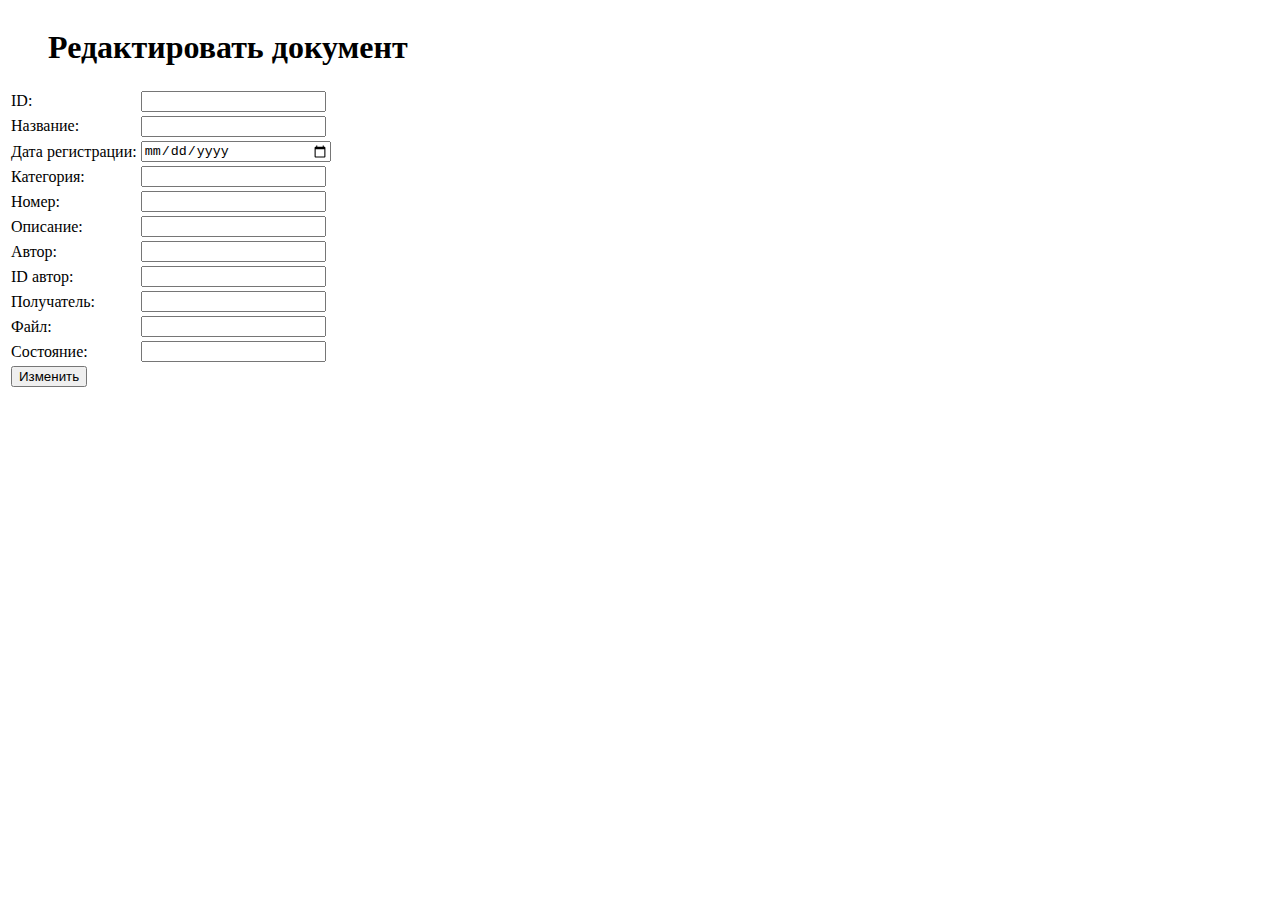
<file: src/main/resources/templates/edit_doc.html>
<!DOCTYPE html>
<html xmlns:th="http://www.thymeleaf.org" lang="ru">
<head>
  <meta charset="UTF-8">
  <title>Система работы с документами | Редактирование документа</title>
  <link rel="preconnect" href="https://fonts.googleapis.com">
  <link rel="preconnect" href="https://fonts.gstatic.com" crossorigin>
  <link href="https://fonts.googleapis.com/css2?family=Roboto:wght@300&display=swap" rel="stylesheet">
  <link href="https://cdn.jsdelivr.net/npm/bootstrap@5.1.3/dist/css/bootstrap.min.css" rel="stylesheet"
        integrity="sha384-1BmE4kWBq78iYhFldvKuhfTAU6auU8tT94WrHftjDbrCEXSU1oBoqyl2QvZ6jIW3" crossorigin="anonymous">
  <link rel="stylesheet" th:href="@{/css/style.css}">
</head>
<body>
<div class="bg-image"
     style="background-image: url('https://images.squarespace-cdn.com/content/v1/5b4e6b87266c074121c335e9/1631390556524-7OO1C37JONJGUA23340P/SASS+Sales+Banners+%2833%29.png'); height: 100vh; overflow-x: hidden">
  <blockquote class="blockquote text-center"><h1>Редактировать документ</h1></blockquote>
  <div class="row">
    <div class="col-md-8 offset-md-4">
      <form action="#" id="myForm" th:action="@{/save}" th:object="${doc}"  onsubmit="return validateForm()" method="post">
        <table>
          <tr>
            <td>ID:</td>
            <td><input type="text" id="id" th:field="*{id}" readonly="readonly"></td>
          </tr>
          <tr>
            <td>Название:</td>
            <td><input type="text" id="docName" th:field="*{doc_name}"></td>
          </tr>
          <tr>
            <td>Дата регистрации:</td>
            <td><input type="date" id="reg_date" style="width: 100%" th:field="*{registration_date}"></td>
          </tr>
          <tr>
            <td>Категория:</td>
            <td><input type="text" id="category" th:field="*{category}"></td>
          </tr>
          <tr>
            <td>Номер:</td>
            <td><input type="text" id="number" th:field="*{doc_number}"></td>
          </tr>
          <tr>
            <td>Описание:</td>
            <td><input type="text" id="description" th:field="*{doc_description}"></td>
          </tr>
          <tr>
            <td>Автор:</td>
            <td><input type="text" id="author" th:field="*{author}"></td>
          </tr>
          <tr>
            <td>ID автор:</td>
            <td><input type="text" id="author_id" th:field="*{author_id}"></td>
          </tr>
          <tr>
            <td>Получатель:</td>
            <td><input type="text" id="recipient" th:field="*{recipient}"></td>
          </tr>
          <tr>
            <td>Файл:</td>
            <td><input type="text" id="file" th:field="*{doc_file}"></td>
          </tr>
          <tr>
            <td>Состояние:</td>
            <td><input type="text" id="condition" th:field="*{doc_condition}"></td>
          </tr>
          <tr>
            <td colspan="2">
              <button type="submit" class="btn btn-info" data-toggle="button" aria-pressed="false" autocomplete="off">Изменить</button>
            </td>
          </tr>
        </table>
      </form>
      <script>
        function validateForm() {
          var id = document.forms["myForm"]["id"].value;
          var docName = document.forms["myForm"]["docName"].value;
          var reg_date = document.forms["myForm"]["reg_date"].value;
          var category = document.forms["myForm"]["category"].value;
          var number = document.forms["myForm"]["number"].value;
          var description = document.forms["myForm"]["description"].value;
          var author = document.forms["myForm"]["author"].value;
          var author_id = document.forms["myForm"]["author_id"].value;
          var recipient = document.forms["myForm"]["recipient"].value;
          var file = document.forms["myForm"]["file"].value;
          var condition = document.forms["myForm"]["condition"].value;
          if (id === "" || docName === "" || reg_date === "" || category === "" || number === "" || description === "" ||
                  author === "" || author_id === "" || recipient === "" || file === "" || condition === "") {
            alert("Пожалуйста, заполните все поля формы");
            return false;
          }
        }
      </script>
      <script>
        let id = document.getElementById('id')
        let regDate = document.getElementById("reg_date");
        let category = document.getElementById("category");
        let number = document.getElementById("number");

        id.addEventListener("input", function() {
          number.value = id.value + "/";
        });

        regDate.addEventListener("input", function() {
          number.value = id.value + "/" + regDate.value.split('-')[1] + "-" + category.value.charAt(0).toUpperCase();
        });

        category.addEventListener("input", function() {
          number.value = id.value + "/" + regDate.value.split('-')[1] + "-" + category.value.charAt(0).toUpperCase();
        });
      </script>
    </div>
  </div>
</div>
</body>
</html>
</file>
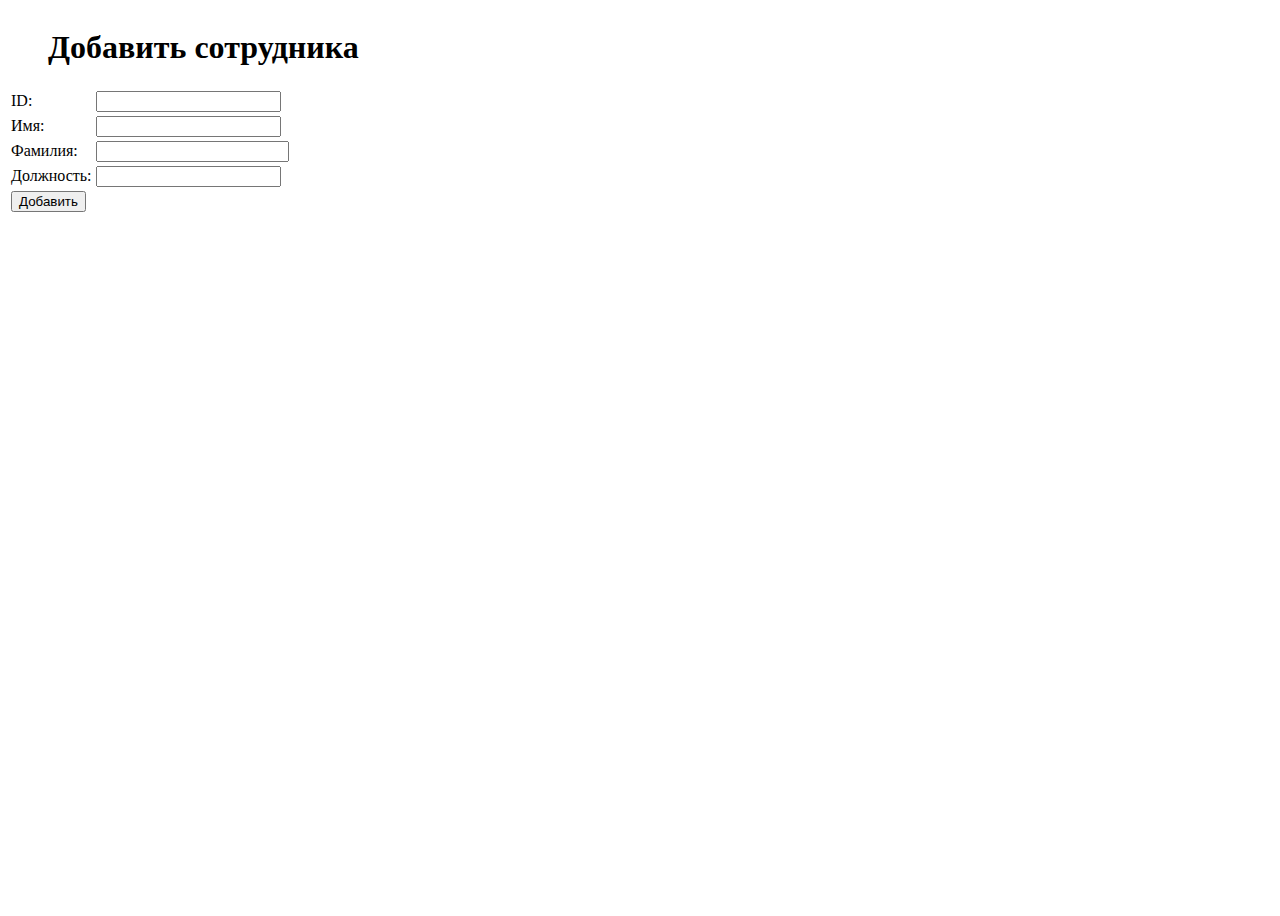
<file: src/main/resources/templates/edit_emp.html>
<!DOCTYPE html>
<html xmlns:th="http://www.thymeleaf.org" lang="ru">
<head>
    <meta charset="UTF-8">
    <title>Система работы с документами | Редактирование документа</title>
    <link rel="preconnect" href="https://fonts.googleapis.com">
    <link rel="preconnect" href="https://fonts.gstatic.com" crossorigin>
    <link href="https://fonts.googleapis.com/css2?family=Roboto:wght@300&display=swap" rel="stylesheet">
    <link href="https://cdn.jsdelivr.net/npm/bootstrap@5.1.3/dist/css/bootstrap.min.css" rel="stylesheet"
          integrity="sha384-1BmE4kWBq78iYhFldvKuhfTAU6auU8tT94WrHftjDbrCEXSU1oBoqyl2QvZ6jIW3" crossorigin="anonymous">
    <link rel="stylesheet" th:href="@{/css/style.css}">
</head>
<body>
<div class="bg-image"
     style="background-image: url('https://images.squarespace-cdn.com/content/v1/5b4e6b87266c074121c335e9/1631390556524-7OO1C37JONJGUA23340P/SASS+Sales+Banners+%2833%29.png'); height: 100vh; overflow-x: hidden">
    <blockquote class="blockquote text-center"><h1>Добавить сотрудника</h1></blockquote>
    <div class="row">
        <div class="col-md-8 offset-md-4">
            <form action="#" th:action="@{/saveEmp}" th:object="${emp}" method="post" onsubmit="return validateForm()" id="myForm">
                <table>
                    <tr>
                        <td>ID:</td>
                        <td><input type="text" id="id" th:field="*{id}" readonly="readonly"></td>
                    </tr>
                    <tr>
                        <td>Имя:</td>
                        <td><input type="text" id="empName" th:field="*{first_name}"></td>
                    </tr>
                    <tr>
                        <td>Фамилия:</td>
                        <td><input type="text" id="empSecondName" style="width: 100%" th:field="*{second_name}"></td>
                    </tr>
                    <tr>
                        <td>Должность:</td>
                        <td><input type="text" id="position" th:field="*{position}"></td>
                    </tr>
                    <tr>
                        <td colspan="2">
                            <button type="submit" class="btn btn-primary" data-toggle="button" aria-pressed="false" autocomplete="off">Добавить</button>
                        </td>
                    </tr>
                </table>
            </form>
            <script>
                function validateForm() {
                    var id = document.forms["myForm"]["id"].value;
                    var empName = document.forms["myForm"]["empName"].value;
                    var empSecondName = document.forms["myForm"]["empSecondName"].value;
                    var position = document.forms["myForm"]["position"].value;
                    const regex = /^\d+$/;
                    if (!regex.test(id)){
                        alert("ID должен состоять только из  чисел")
                        return false;
                    }
                    else if (id === "" || empName === "" || empSecondName === "" || position === "") {
                        alert("Пожалуйста, заполните все поля формы");
                        return false;
                    }
                    else {return true}
                }
            </script>
        </div>
    </div>
</div>
</body>
</html>
</file>
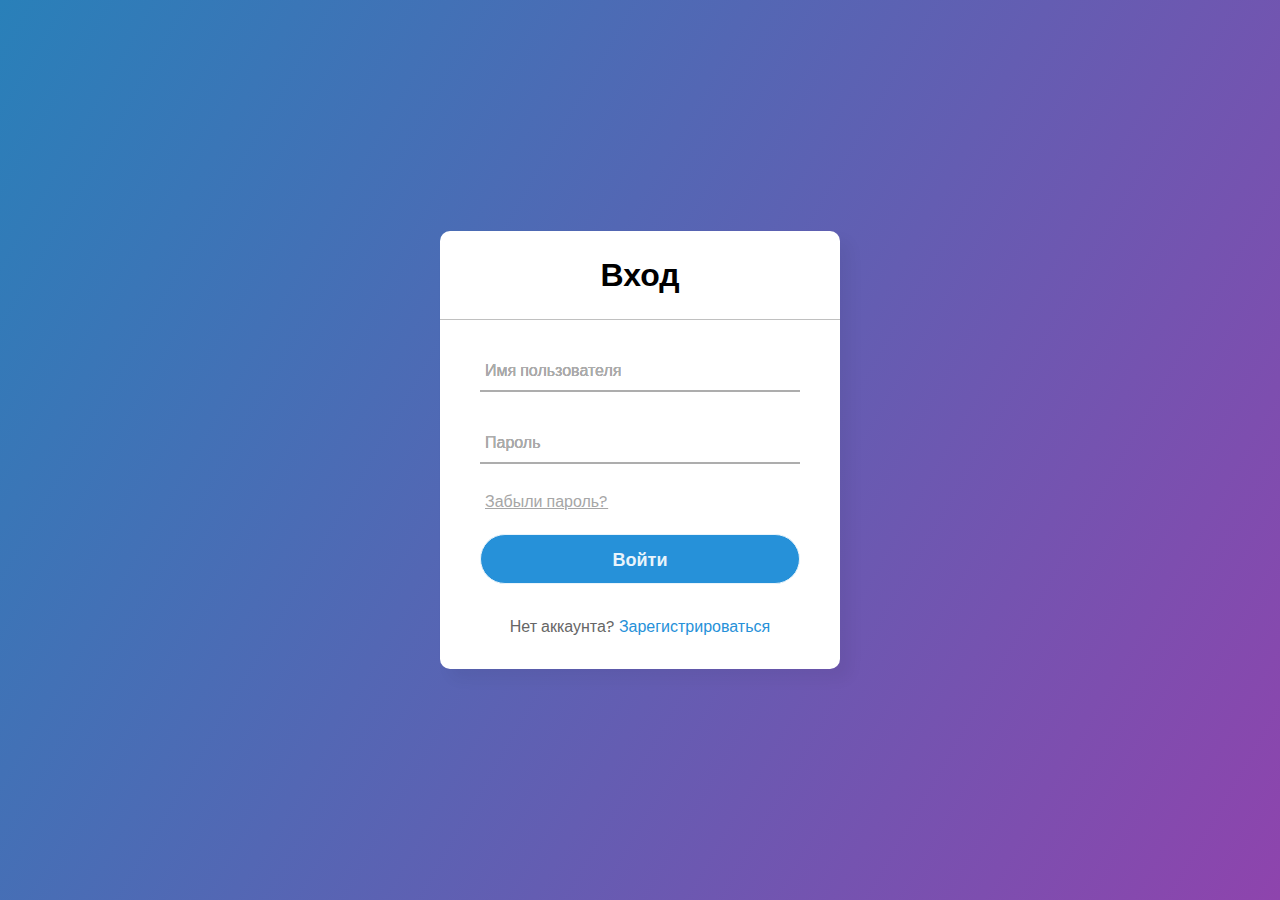
<file: src/main/resources/templates/login_page.html>
<!DOCTYPE html>
<html xmlns:th="http://www.thymeleaf.org" lang="ru">
  <head>
    <meta charset="utf-8">
    <title>Вход</title>
    <style>
      @import url('https://fonts.googleapis.com/css2?family=Noto+Sans:wght@700&family=Poppins:wght@400;500;600&display=swap');
      *{
        margin: 0;
        padding: 0;
        box-sizing: border-box;
        font-family: "Poppins", sans-serif;
      }
      body{
        margin: 0;
        padding: 0;
        background: linear-gradient(120deg,#2980b9, #8e44ad);
        height: 100vh;
        overflow: hidden;
      }
      .center{
        position: absolute;
        top: 50%;
        left: 50%;
        transform: translate(-50%, -50%);
        width: 400px;
        background: white;
        border-radius: 10px;
        box-shadow: 10px 10px 15px rgba(0,0,0,0.05);
      }
      .center h1{
        text-align: center;
        padding: 20px 0;
        border-bottom: 1px solid silver;
      }
      .center form{
        padding: 0 40px;
        box-sizing: border-box;
      }
      form .txt_field{
        position: relative;
        border-bottom: 2px solid #adadad;
        margin: 30px 0;
      }
      .txt_field input{
        width: 100%;
        padding: 0 5px;
        height: 40px;
        font-size: 16px;
        border: none;
        background: none;
        outline: none;
      }
      .txt_field label{
        position: absolute;
        top: 50%;
        left: 5px;
        color: #adadad;
        transform: translateY(-50%);
        font-size: 16px;
        pointer-events: none;
        transition: .5s;
      }
      .txt_field span::before{
        content: '';
        position: absolute;
        top: 40px;
        left: 0;
        width: 0%;
        height: 2px;
        background: #2691d9;
        transition: .5s;
      }
      .txt_field input:focus ~ label,
      .txt_field input:valid ~ label{
        top: -5px;
        color: #2691d9;
      }
      .txt_field input:focus ~ span::before,
      .txt_field input:valid ~ span::before{
        width: 100%;
      }
      .pass{
        margin: -5px 0 20px 5px;
        color: #a6a6a6;
        cursor: pointer;
      }
      .pass:hover{
        text-decoration: underline;
      }
      input[type="submit"]{
        width: 100%;
        height: 50px;
        border: 1px solid;
        background: #2691d9;
        border-radius: 25px;
        font-size: 18px;
        color: #e9f4fb;
        font-weight: 700;
        cursor: pointer;
        outline: none;
      }
      input[type="submit"]:hover{
        border-color: #2691d9;
        transition: .5s;
      }
      .signup_link{
        margin: 30px 0;
        text-align: center;
        font-size: 16px;
        color: #666666;
      }
      .signup_link a{
        color: #2691d9;
        text-decoration: none;
      }
      .signup_link a:hover{
        text-decoration: underline;
      }
    </style>
  </head>
  <body>
    <div class="center">
      <h1>Вход</h1>
      <form th:action="@{/login_page}" method="post">
        <div class="txt_field">
          <input type="text" name="username" placeholder="Имя пользователя" required>
          <span></span>
          <label>Имя пользователя</label>
        </div>
        <div class="txt_field">
          <input type="password" name="password" placeholder="Пароль" required>
          <span></span>
          <label>Пароль</label>
        </div>
        <div class="pass"><a href="https://sun9-64.userapi.com/impf/c629515/v629515837/4df9f/9cLTxiTaFAA.jpg?size=604x401&quality=96&sign=011101128c05cafd0ea67d328f54357e&c_uniq_tag=eaOUsYmrEnSK1N7Ez9SVpUSqLdfQ4a2BepQAHxwGRWI&type=album" style="color:inherit;">Забыли пароль?</a></div>
        <input type="submit" value="Войти">
        <div class="signup_link">
          Нет аккаунта? <a th:href="@{/reg}">Зарегистрироваться</a>
        </div>
      </form>
    </div>

  </body>
</html>
</file>
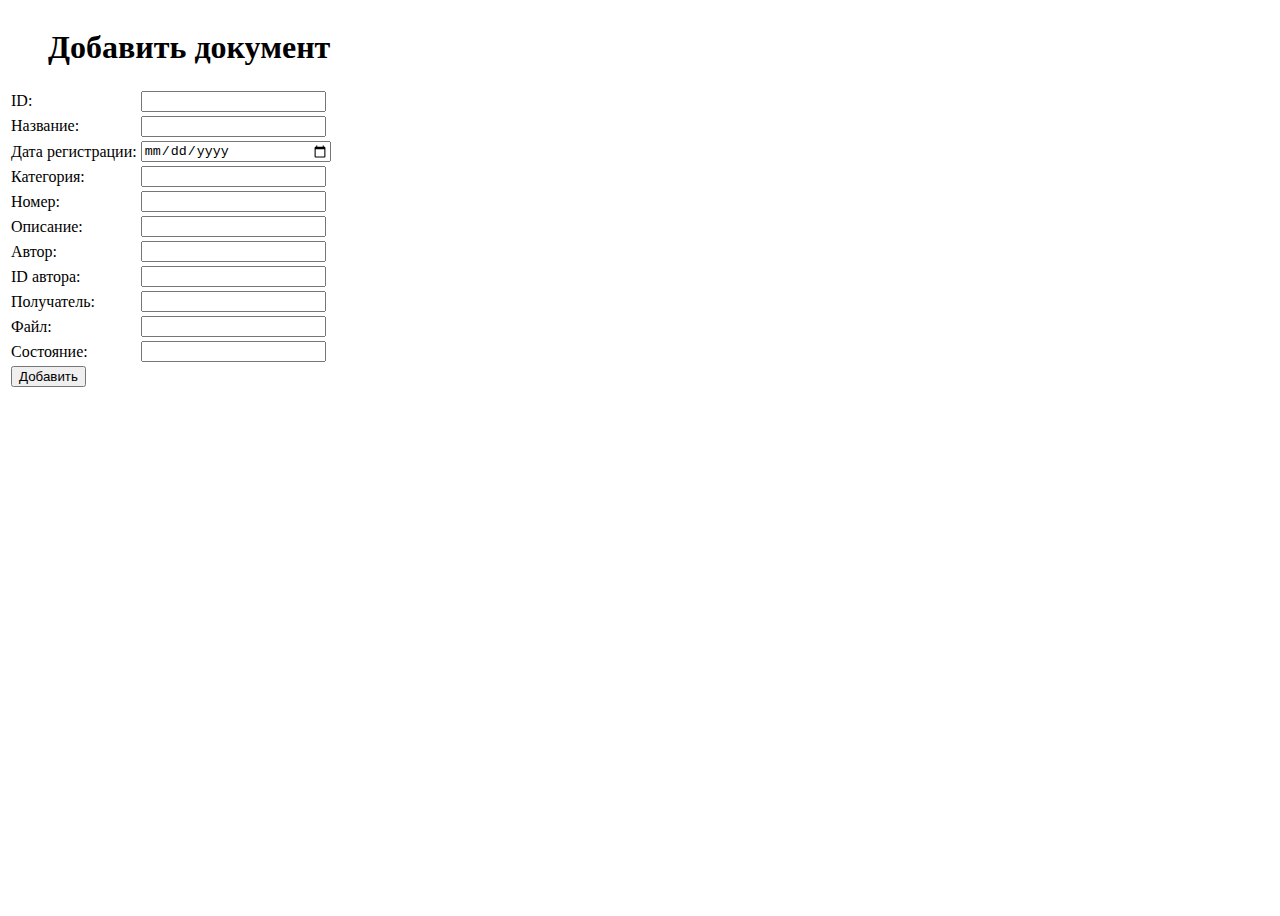
<file: src/main/resources/templates/new_doc.html>
<!DOCTYPE html>
<html xmlns:th="http://www.thymeleaf.org" lang="ru">
<head>
  <meta charset="UTF-8">
  <title>Система работы с документами | Редактирование документа</title>
  <link rel="preconnect" href="https://fonts.googleapis.com">
  <link rel="preconnect" href="https://fonts.gstatic.com" crossorigin>
  <link href="https://fonts.googleapis.com/css2?family=Roboto:wght@300&display=swap" rel="stylesheet">
  <link href="https://cdn.jsdelivr.net/npm/bootstrap@5.1.3/dist/css/bootstrap.min.css" rel="stylesheet"
        integrity="sha384-1BmE4kWBq78iYhFldvKuhfTAU6auU8tT94WrHftjDbrCEXSU1oBoqyl2QvZ6jIW3" crossorigin="anonymous">
  <link rel="stylesheet" th:href="@{/css/style.css}">
</head>
<body>
<div class="bg-image"
     style="background-image: url('https://images.squarespace-cdn.com/content/v1/5b4e6b87266c074121c335e9/1631390556524-7OO1C37JONJGUA23340P/SASS+Sales+Banners+%2833%29.png'); height: 100vh; overflow-x: hidden">
  <blockquote class="blockquote text-center"><h1>Добавить документ</h1></blockquote>
  <div class="row">
    <div class="col-md-8 offset-md-4">
      <form action="#" th:action="@{/save}" th:object="${doc}" method="post" onsubmit="return validateForm()" id="myForm">
        <table>
          <tr>
            <td>ID:</td>
            <td><input type="text" id="id" th:field="*{id}"></td>
          </tr>
          <tr>
            <td>Название:</td>
            <td><input type="text" id="docName" th:field="*{doc_name}"></td>
          </tr>
          <tr>
            <td>Дата регистрации:</td>
            <td><input type="date" id="reg_date" style="width: 100%" th:field="*{registration_date}"></td>
          </tr>
          <tr>
            <td>Категория:</td>
            <td><input type="text" id="category" th:field="*{category}"></td>
          </tr>
          <tr>
            <td>Номер:</td>
            <td><input type="text" id="number" th:field="*{doc_number}"></td>
          </tr>
          <tr>
            <td>Описание:</td>
            <td><input type="text" id="description" th:field="*{doc_description}"></td>
          </tr>
          <tr>
            <td>Автор:</td>
            <td><input type="text" id="author" th:field="*{author}"></td>
          </tr>
          <tr>
            <td>ID автора:</td>
            <td><input type="text" id="author_id" th:field="*{author_id}"></td>
          </tr>
          <tr>
            <td>Получатель:</td>
            <td><input type="text" id="recipient" th:field="*{recipient}"></td>
          </tr>
          <tr>
            <td>Файл:</td>
            <td><input type="text" id="file" th:field="*{doc_file}"></td>
          </tr>
          <tr>
            <td>Состояние:</td>
            <td><input type="text" id="condition" th:field="*{doc_condition}"></td>
          </tr>
          <tr>
            <td colspan="2">
              <button type="submit" class="btn btn-primary" data-toggle="button" aria-pressed="false" autocomplete="off">Добавить</button>
            </td>
          </tr>
        </table>
      </form>
      <script>
        function validateForm() {
          var id = document.forms["myForm"]["id"].value;
          var docName = document.forms["myForm"]["docName"].value;
          var reg_date = document.forms["myForm"]["reg_date"].value;
          var category = document.forms["myForm"]["category"].value;
          var number = document.forms["myForm"]["number"].value;
          var description = document.forms["myForm"]["description"].value;
          var author = document.forms["myForm"]["author"].value;
          var author_id = document.forms["myForm"]["author_id"].value;
          var recipient = document.forms["myForm"]["recipient"].value;
          var file = document.forms["myForm"]["file"].value;
          var condition = document.forms["myForm"]["condition"].value;
          const regex = /^\d+$/;
          if (!regex.test(id)){
            alert("ID должен состоять только из  чисел")
            return false;
          }
          else if (id === "" || docName === "" || reg_date === "" || category === "" || number === "" || description === "" ||
                  author === "" || author_id === "" || recipient === "" || file === "" || condition === "") {
            alert("Пожалуйста, заполните все поля формы");
            return false;
          }
          else {return true}
        }
      </script>
      <script>
        let id = document.getElementById('id')
        let regDate = document.getElementById("reg_date");
        let category = document.getElementById("category");
        let number = document.getElementById("number");

        id.addEventListener("input", function() {
          number.value = id.value + "/";
        });

        regDate.addEventListener("input", function() {
          number.value = id.value + "/" + regDate.value.split('-')[1] + "-" + category.value.charAt(0).toUpperCase();
        });

        category.addEventListener("input", function() {
          number.value = id.value + "/" + regDate.value.split('-')[1] + "-" + category.value.charAt(0).toUpperCase();
        });
      </script>
    </div>
  </div>
</div>
</body>
</html>
</file>
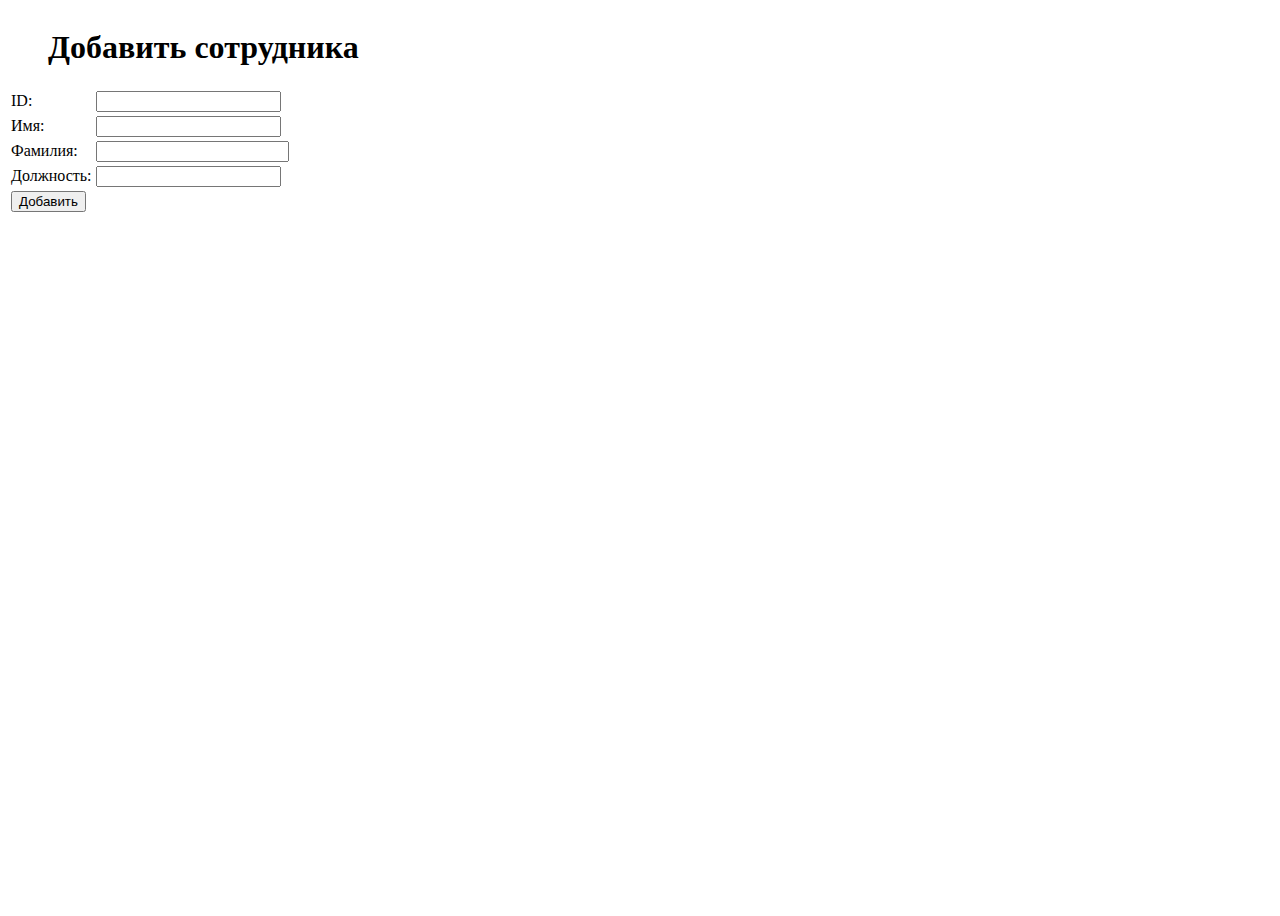
<file: src/main/resources/templates/new_emp.html>
<!DOCTYPE html>
<html xmlns:th="http://www.thymeleaf.org" lang="ru">
<head>
    <meta charset="UTF-8">
    <title>Система работы с документами | Редактирование документа</title>
    <link rel="preconnect" href="https://fonts.googleapis.com">
    <link rel="preconnect" href="https://fonts.gstatic.com" crossorigin>
    <link href="https://fonts.googleapis.com/css2?family=Roboto:wght@300&display=swap" rel="stylesheet">
    <link href="https://cdn.jsdelivr.net/npm/bootstrap@5.1.3/dist/css/bootstrap.min.css" rel="stylesheet"
          integrity="sha384-1BmE4kWBq78iYhFldvKuhfTAU6auU8tT94WrHftjDbrCEXSU1oBoqyl2QvZ6jIW3" crossorigin="anonymous">
    <link rel="stylesheet" th:href="@{/css/style.css}">
</head>
<body>
<div class="bg-image"
     style="background-image: url('https://images.squarespace-cdn.com/content/v1/5b4e6b87266c074121c335e9/1631390556524-7OO1C37JONJGUA23340P/SASS+Sales+Banners+%2833%29.png'); height: 100vh; overflow-x: hidden">
    <blockquote class="blockquote text-center"><h1>Добавить сотрудника</h1></blockquote>
    <div class="row">
        <div class="col-md-8 offset-md-4">
            <form action="#" th:action="@{/saveEmp}" th:object="${emp}" method="post" onsubmit="return validateForm()" id="myForm">
                <table>
                    <tr>
                        <td>ID:</td>
                        <td><input type="text" id="id" th:field="*{id}"></td>
                    </tr>
                    <tr>
                        <td>Имя:</td>
                        <td><input type="text" id="empName" th:field="*{first_name}"></td>
                    </tr>
                    <tr>
                        <td>Фамилия:</td>
                        <td><input type="text" id="empSecondName" style="width: 100%" th:field="*{second_name}"></td>
                    </tr>
                    <tr>
                        <td>Должность:</td>
                        <td><input type="text" id="position" th:field="*{position}"></td>
                    </tr>
                    <tr>
                        <td colspan="2">
                            <button type="submit" class="btn btn-primary" data-toggle="button" aria-pressed="false" autocomplete="off">Добавить</button>
                        </td>
                    </tr>
                </table>
            </form>
            <script>
                function validateForm() {
                    var id = document.forms["myForm"]["id"].value;
                    var empName = document.forms["myForm"]["empName"].value;
                    var empSecondName = document.forms["myForm"]["empSecondName"].value;
                    var position = document.forms["myForm"]["position"].value;
                    const regex = /^\d+$/;
                    if (!regex.test(id)){
                        alert("ID должен состоять только из  чисел")
                        return false;
                    }
                    else if (id === "" || empName === "" || empSecondName === "" || position === "") {
                        alert("Пожалуйста, заполните все поля формы");
                        return false;
                    }
                    else {return true}
                }
            </script>
        </div>
    </div>
</div>
</body>
</html>
</file>
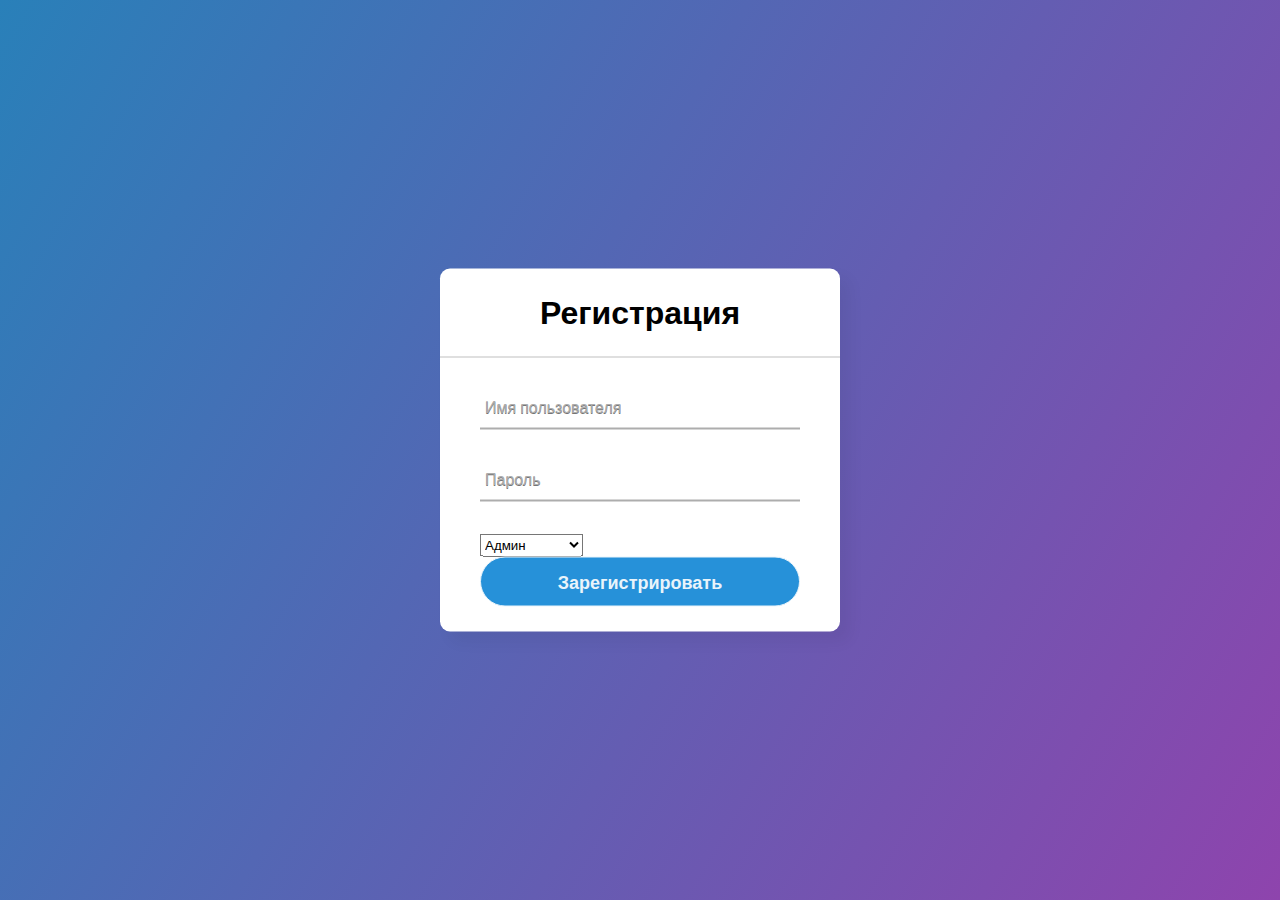
<file: src/main/resources/templates/reg_page.html>
<!DOCTYPE html>
<html xmlns:th="http://www.thymeleaf.org" lang="ru" xmlns:sec="http://www.thymeleaf.org/extras/spring-security">
<head>
    <link href="https://cdn.jsdelivr.net/npm/bootstrap@5.1.3/dist/css/bootstrap.min.css" rel="stylesheet"
          integrity="sha384-1BmE4kWBq78iYhFldvKuhfTAU6auU8tT94WrHftjDbrCEXSU1oBoqyl2QvZ6jIW3" crossorigin="anonymous">
    <meta charset="utf-8">
    <title>Регистрация</title>
    <style>
        @import url('https://fonts.googleapis.com/css2?family=Noto+Sans:wght@700&family=Poppins:wght@400;500;600&display=swap');
        *{
            margin: 0;
            padding: 0;
            box-sizing: border-box;
            font-family: "Poppins", sans-serif;
        }
        body{
            margin: 0;
            padding: 0;
            background: linear-gradient(120deg,#2980b9, #8e44ad);
            height: 100vh;
            overflow: hidden;
        }
        .center{
            position: absolute;
            top: 50%;
            left: 50%;
            transform: translate(-50%, -50%);
            width: 400px;
            background: white;
            border-radius: 10px;
            box-shadow: 10px 10px 15px rgba(0,0,0,0.05);
        }
        .center h1{
            text-align: center;
            padding: 20px 0;
            border-bottom: 1px solid silver;
        }
        .center form{
            padding: 0 40px;
            box-sizing: border-box;
        }
        form .txt_field{
            position: relative;
            border-bottom: 2px solid #adadad;
            margin: 30px 0;
        }
        .txt_field input{
            width: 100%;
            padding: 0 5px;
            height: 40px;
            font-size: 16px;
            border: none;
            background: none;
            outline: none;
        }
        .txt_field label{
            position: absolute;
            top: 50%;
            left: 5px;
            color: #adadad;
            transform: translateY(-50%);
            font-size: 16px;
            pointer-events: none;
            transition: .5s;
        }
        .txt_field span::before{
            content: '';
            position: absolute;
            top: 40px;
            left: 0;
            width: 0%;
            height: 2px;
            background: #2691d9;
            transition: .5s;
        }
        .txt_field input:focus ~ label,
        .txt_field input:valid ~ label{
            top: -5px;
            color: #2691d9;
        }
        .txt_field input:focus ~ span::before,
        .txt_field input:valid ~ span::before{
            width: 100%;
        }
        input[type="submit"]{
            width: 100%;
            height: 50px;
            border: 1px solid;
            background: #2691d9;
            border-radius: 25px;
            font-size: 18px;
            color: #e9f4fb;
            font-weight: 700;
            cursor: pointer;
            outline: none;
        }
        input[type="submit"]:hover{
            border-color: #2691d9;
            transition: .5s;
        }
        .signup_link a{
            color: #2691d9;
            text-decoration: none;
        }
        .signup_link a:hover{
            text-decoration: underline;
        }
    </style>
</head>
<body>
<div class="center">
    <h1>Регистрация</h1>
    <form th:action="@{/reg}" method="post">
        <div class="txt_field">
            <input type="text" id="name" name="name" placeholder="Имя пользователя" required>
            <span></span>
            <label>Имя пользователя</label>
        </div>
        <div class="txt_field">
            <input type="password" id="password" name="password" placeholder="Пароль" required>
            <span></span>
            <label>Пароль</label>
        </div>
        <div>
            <select id="roles" name="roles" class="form-select form-select-lg mb-3">
                <option value="ROLE_ADMIN" sec:authorize="hasRole('ADMIN')">Админ</option>
                <option value="ROLE_USER">Стандартная</option>
            </select>
        </div>
        <input type="submit" value="Зарегистрировать">
        <div>
            <a style="color: white">Zа наших!</a>
        </div>
    </form>
</div>

</body>
</html>
</file>
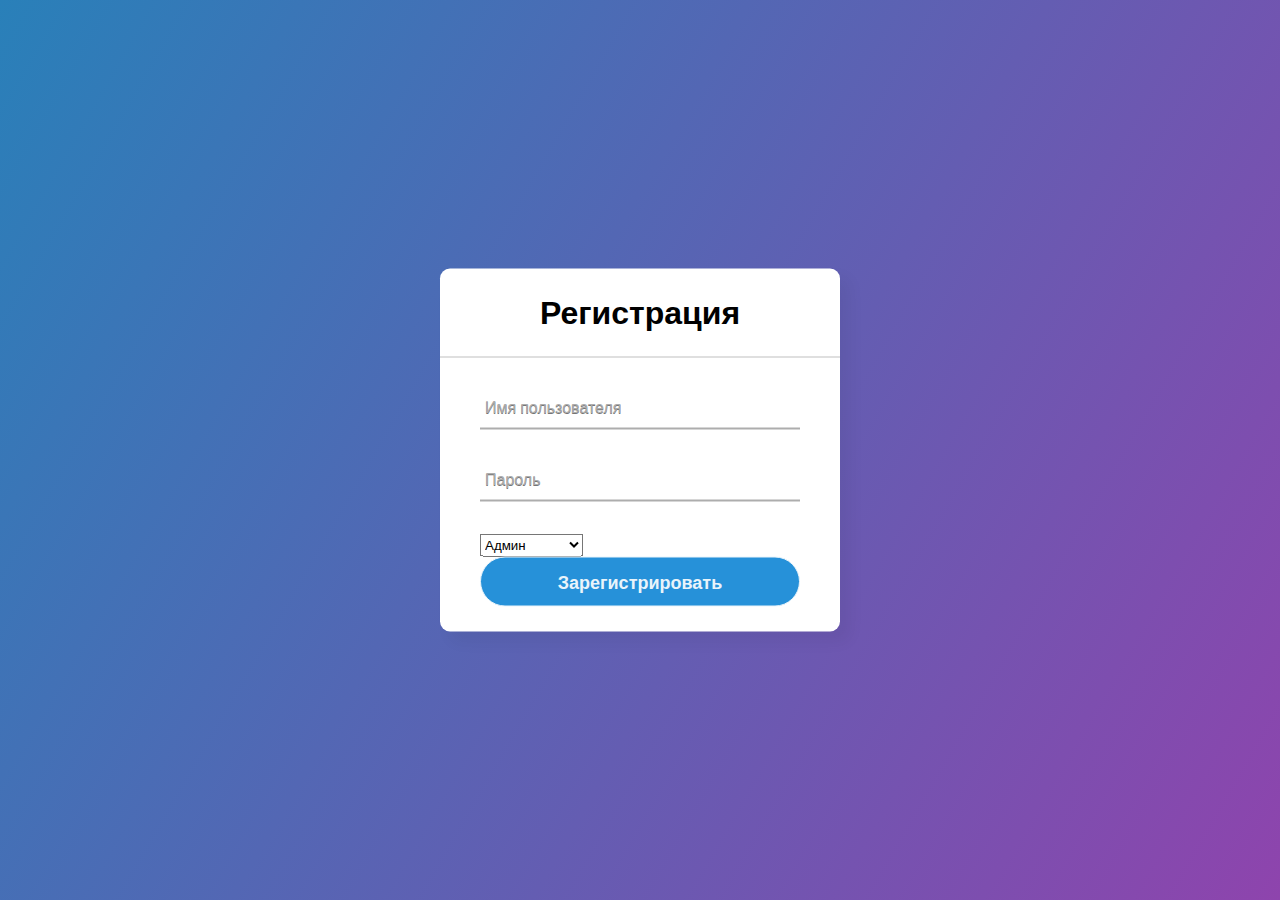
<file: src/main/resources/templates/reg_page_admin.html>
<!DOCTYPE html>
<html xmlns:th="http://www.thymeleaf.org" lang="ru" xmlns:sec="http://www.thymeleaf.org/extras/spring-security">
<head>
  <link href="https://cdn.jsdelivr.net/npm/bootstrap@5.1.3/dist/css/bootstrap.min.css" rel="stylesheet"
        integrity="sha384-1BmE4kWBq78iYhFldvKuhfTAU6auU8tT94WrHftjDbrCEXSU1oBoqyl2QvZ6jIW3" crossorigin="anonymous">
  <meta charset="utf-8">
  <title>Регистрация</title>
  <style>
    @import url('https://fonts.googleapis.com/css2?family=Noto+Sans:wght@700&family=Poppins:wght@400;500;600&display=swap');
    *{
      margin: 0;
      padding: 0;
      box-sizing: border-box;
      font-family: "Poppins", sans-serif;
    }
    body{
      margin: 0;
      padding: 0;
      background: linear-gradient(120deg,#2980b9, #8e44ad);
      height: 100vh;
      overflow: hidden;
    }
    .center{
      position: absolute;
      top: 50%;
      left: 50%;
      transform: translate(-50%, -50%);
      width: 400px;
      background: white;
      border-radius: 10px;
      box-shadow: 10px 10px 15px rgba(0,0,0,0.05);
    }
    .center h1{
      text-align: center;
      padding: 20px 0;
      border-bottom: 1px solid silver;
    }
    .center form{
      padding: 0 40px;
      box-sizing: border-box;
    }
    form .txt_field{
      position: relative;
      border-bottom: 2px solid #adadad;
      margin: 30px 0;
    }
    .txt_field input{
      width: 100%;
      padding: 0 5px;
      height: 40px;
      font-size: 16px;
      border: none;
      background: none;
      outline: none;
    }
    .txt_field label{
      position: absolute;
      top: 50%;
      left: 5px;
      color: #adadad;
      transform: translateY(-50%);
      font-size: 16px;
      pointer-events: none;
      transition: .5s;
    }
    .txt_field span::before{
      content: '';
      position: absolute;
      top: 40px;
      left: 0;
      width: 0%;
      height: 2px;
      background: #2691d9;
      transition: .5s;
    }
    .txt_field input:focus ~ label,
    .txt_field input:valid ~ label{
      top: -5px;
      color: #2691d9;
    }
    .txt_field input:focus ~ span::before,
    .txt_field input:valid ~ span::before{
      width: 100%;
    }
    input[type="submit"]{
      width: 100%;
      height: 50px;
      border: 1px solid;
      background: #2691d9;
      border-radius: 25px;
      font-size: 18px;
      color: #e9f4fb;
      font-weight: 700;
      cursor: pointer;
      outline: none;
    }
    input[type="submit"]:hover{
      border-color: #2691d9;
      transition: .5s;
    }
    .signup_link a{
      color: #2691d9;
      text-decoration: none;
    }
    .signup_link a:hover{
      text-decoration: underline;
    }
  </style>
</head>
<body>
<div class="center">
  <h1>Регистрация</h1>
  <form th:action="@{/reg}" method="post">
    <div class="txt_field">
      <input type="text" id="name" name="name" placeholder="Имя пользователя" required>
      <span></span>
      <label>Имя пользователя</label>
    </div>
    <div class="txt_field">
      <input type="password" id="password" name="password" placeholder="Пароль" required>
      <span></span>
      <label>Пароль</label>
    </div>
    <div>
      <select id="roles" name="roles" class="form-select form-select-lg mb-3">
        <option value="ROLE_ADMIN" sec:authorize="hasRole('ADMIN')">Админ</option>
        <option value="ROLE_USER">Стандартная</option>
      </select>
    </div>
    <input type="submit" value="Зарегистрировать">
    <div>
      <a style="color: white">Zа наших!</a>
    </div>
  </form>
</div>

</body>
</html>
</file>
